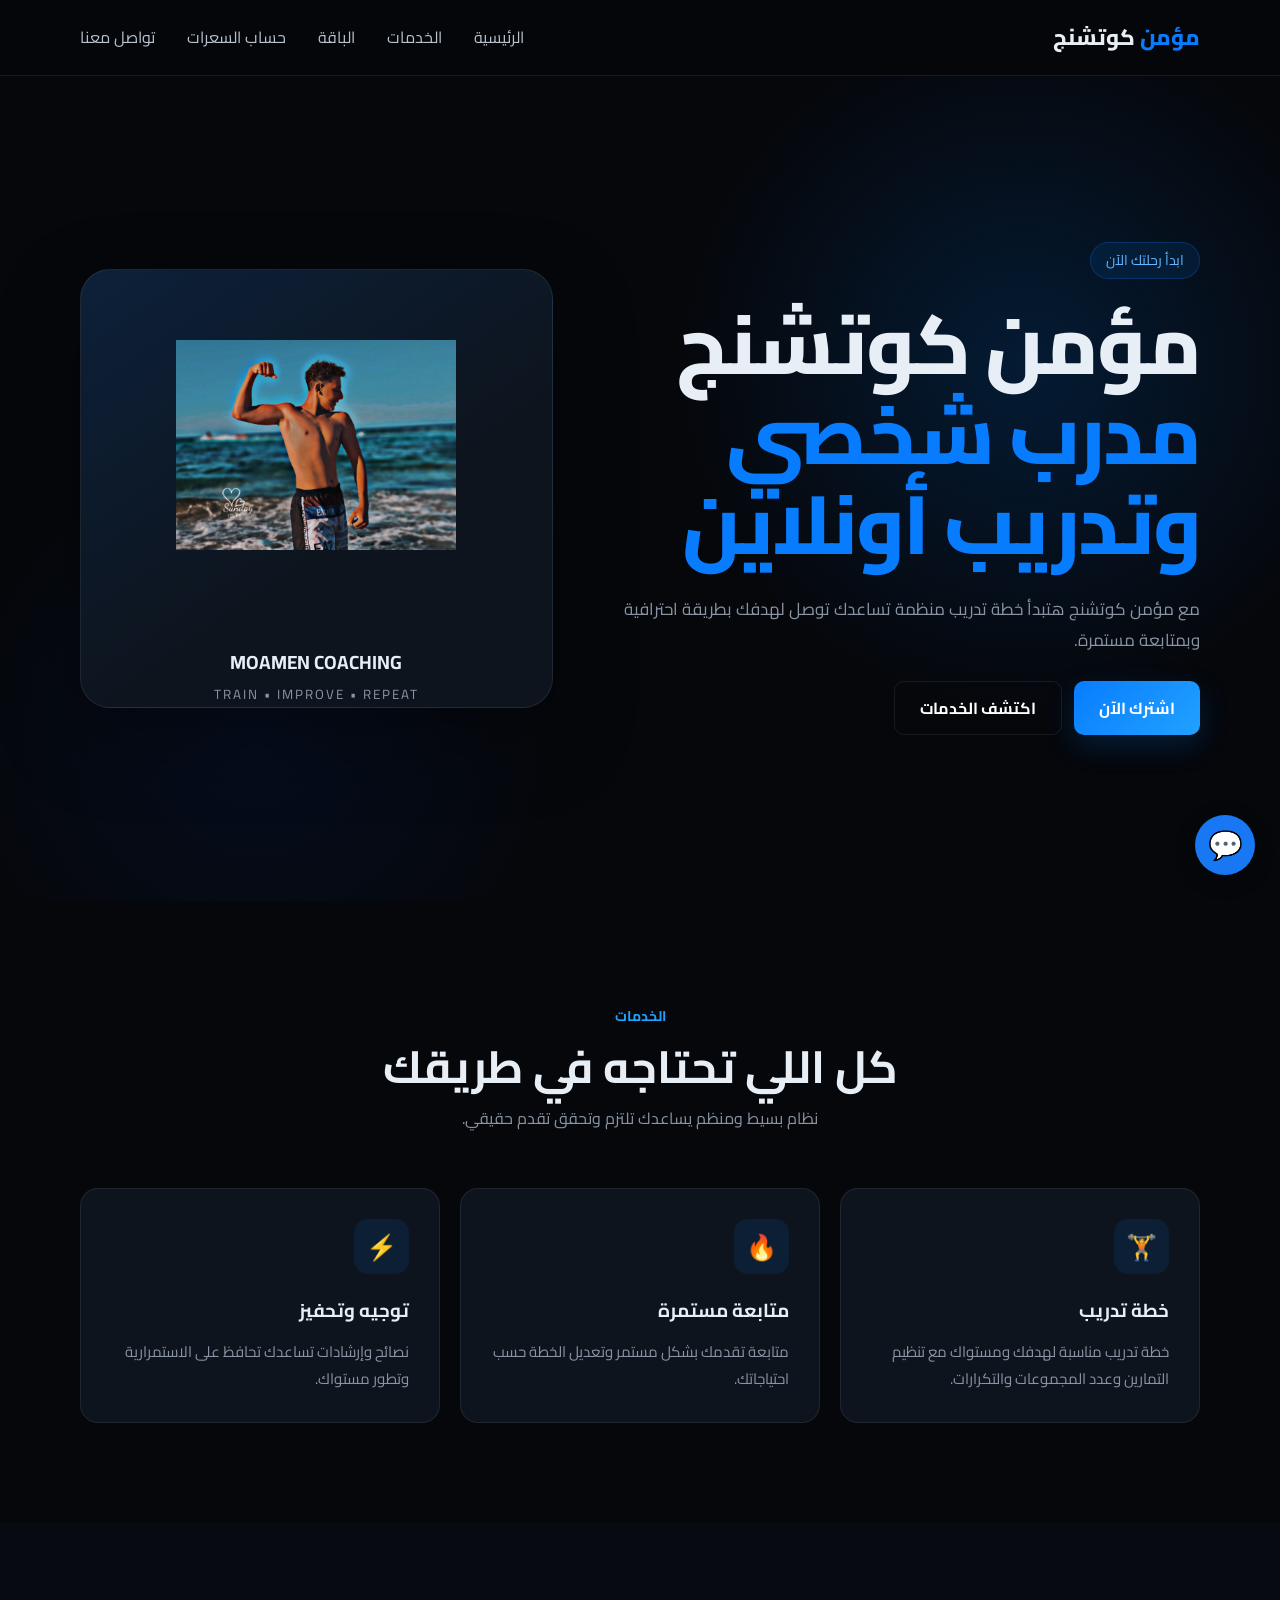
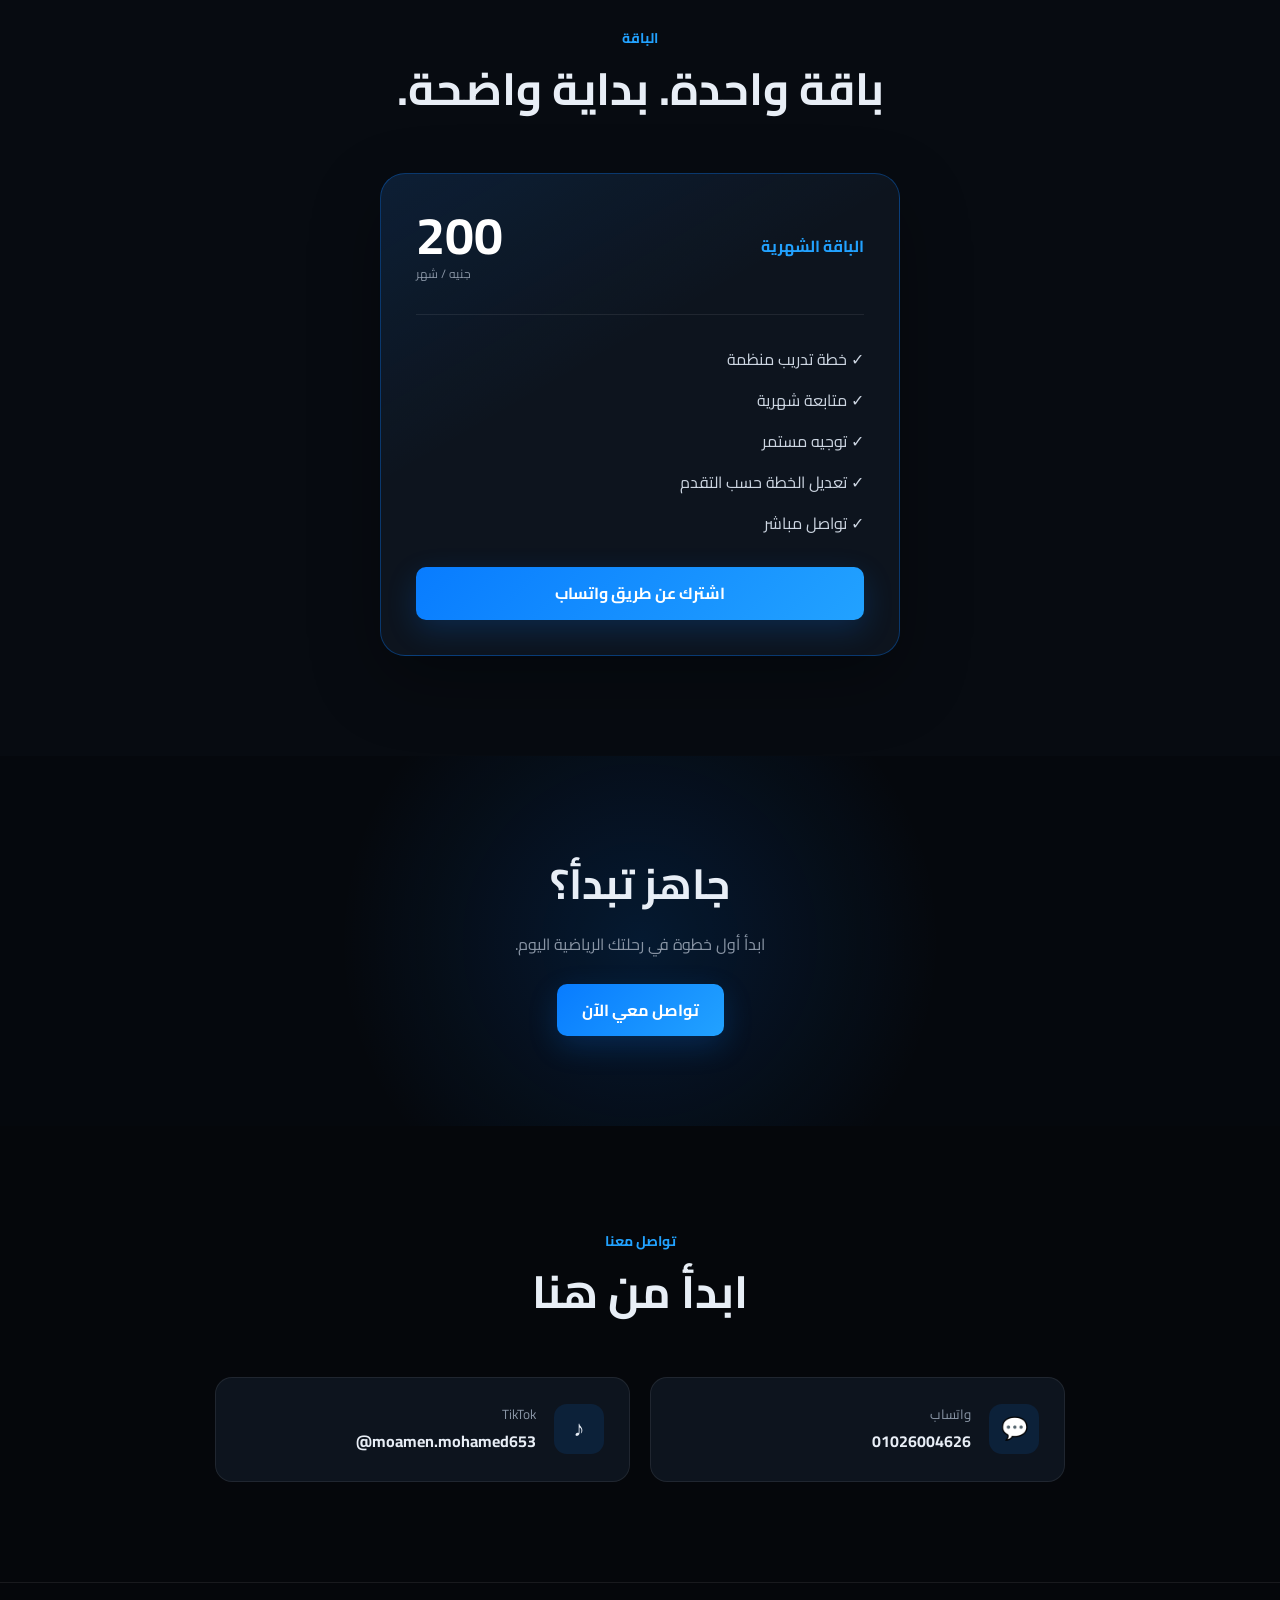
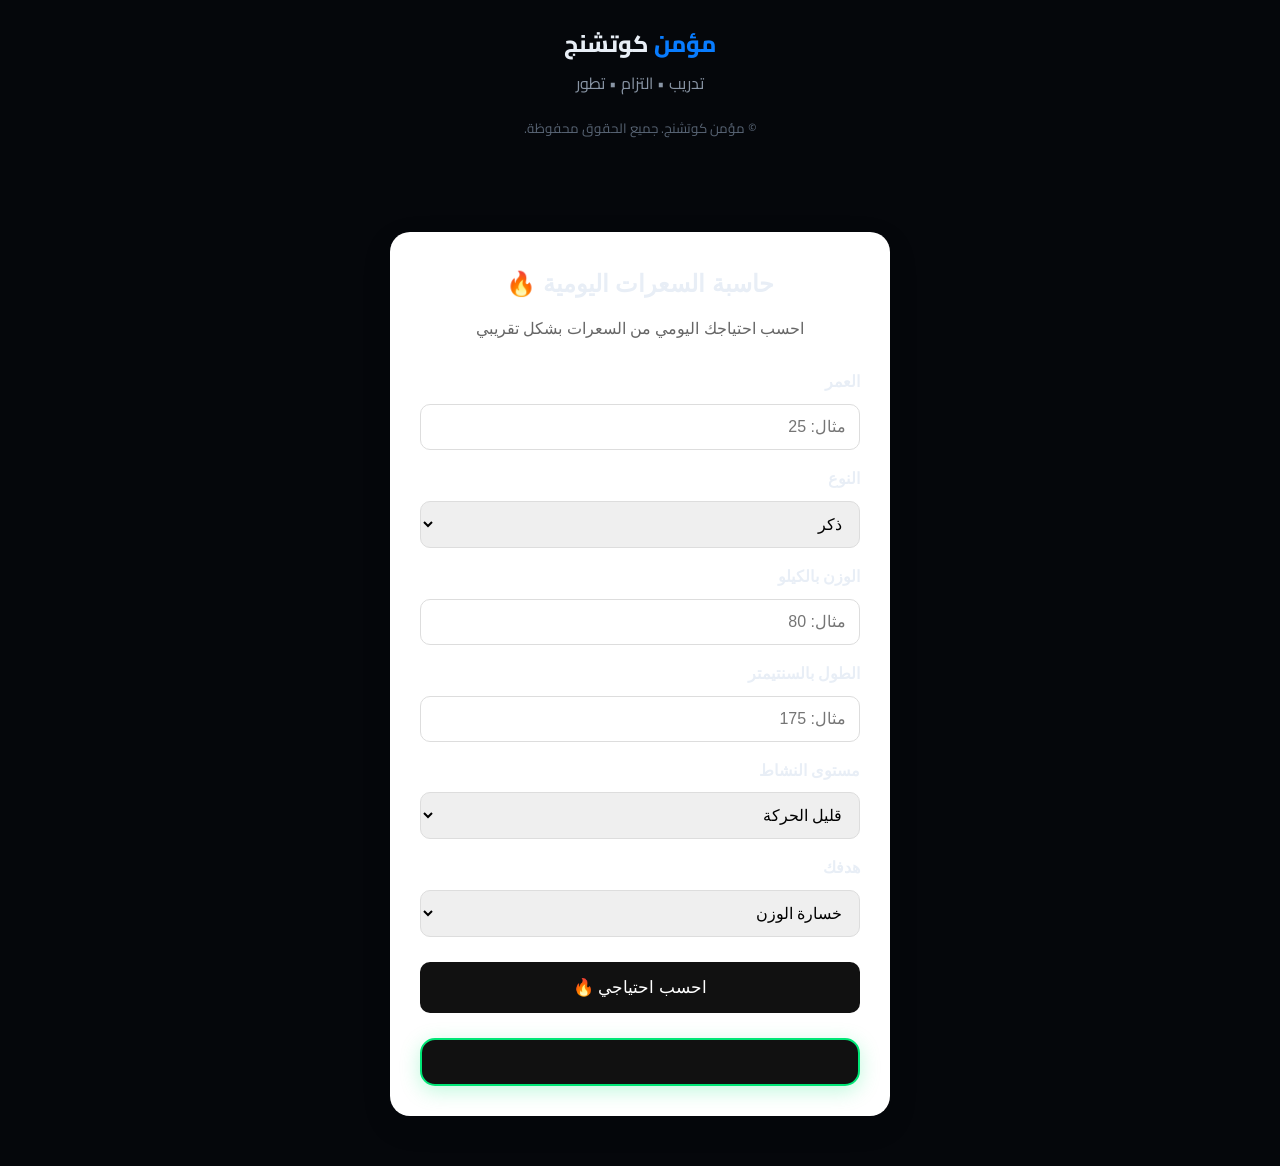
<file: index.html>
<!DOCTYPE html>
<html lang="ar-EG" dir="rtl">
<head>
<meta charset="UTF-8">
<meta name="viewport" content="width=device-width, initial-scale=1.0">   
<meta name="description" content="مؤمن كوتشنج يقدم تدريب شخصي أونلاين، خطط تدريب ومتابعة مستمرة لمساعدتك على تحقيق أهدافك الرياضية.">
<meta name="keywords" content="moamen-coaching, مدرب شخصي, تدريب أونلاين, تدريب رياضي, خطط تدريب, كوتش جيم, تدريب شخصي مصر">
    <title>مؤمن كوتشنج | مدرب شخصي وتدريب أونلاين في مصر</title>
<link rel="canonical" href="https://moamenoa-byte.github.io/moamen-coaching/">
<meta property="og:title" content="مؤمن كوتشنج | مدرب شخصي وتدريب أونلاين في مصر">
<meta property="og:description" content="تدريب شخصي أونلاين، خطط تدريب ومتابعة مستمرة لتحقيق أهدافك الرياضية.">
<meta property="og:url" content="https://moamenoa-byte.github.io/moamen-coaching/">
<meta property="og:type" content="website">
<meta property="og:image" content="https://moamenoa-byte.github.io/moamen-coaching/profile.jpg">
<meta property="og:image:alt" content="مؤمن كوتشنج - مدرب شخصي وتدريب أونلاين">
    <link rel="preconnect" href="https://fonts.googleapis.com">
    <link rel="preconnect" href="https://fonts.gstatic.com" crossorigin>
    <link href="https://fonts.googleapis.com/css2?family=Cairo:wght@400;600;700;800&display=swap" rel="stylesheet">

    <link rel="stylesheet" href="style.css">
</head>

<body>
    <!-- Navigation -->
    <header class="header">
        <nav class="navbar container">
            <a href="#home" class="logo">
                <span>مؤمن</span> كوتشنج
            </a>

            <button class="menu-btn" id="menuBtn" aria-label="فتح القائمة">
                ☰
            </button>

            <ul class="nav-links" id="navLinks">
                <li><a href="#home">الرئيسية</a></li>
                <li><a href="#services">الخدمات</a></li>
                <li><a href="#plans">الباقة</a></li>
                <a href="#calorie-calculator" class="calorie-link">حساب السعرات</a>
                <li><a href="#contact">تواصل معنا</a></li>
            </ul>
        </nav>
    </header>

    <main>

        <!-- Hero -->
        <section class="hero" id="home">
            <div class="hero-content container">

                <div class="hero-text">
                    <span class="badge">ابدأ رحلتك الآن</span>

 <h1>
    مؤمن كوتشنج
    <br>
    <span>مدرب شخصي وتدريب أونلاين</span>
</h1>

                    <p>
                        مع مؤمن كوتشنج هتبدأ خطة تدريب منظمة
                        تساعدك توصل لهدفك بطريقة احترافية وبمتابعة مستمرة.
                    </p>

                    <div class="hero-buttons">
                        <a href="#plans" class="btn primary">اشترك الآن</a>
                        <a href="#services" class="btn secondary">اكتشف الخدمات</a>
                    </div>
                </div>

                <div class="hero-card">                   
                 <img src="profile.jpg" alt="مؤمن كوتشنج مدرب شخصي وتدريب أونلاين">  
                    <div class="hero-card-text">
                        <strong>MOAMEN COACHING</strong>
                        <small>TRAIN • IMPROVE • REPEAT</small>
                    </div>
                </div>

            </div>
        </section>

        <!-- Services -->
        <section class="section" id="services">
            <div class="container">

                <div class="section-title">
                    <span>الخدمات</span>
                    <h2>كل اللي تحتاجه في طريقك</h2>
                    <p>نظام بسيط ومنظم يساعدك تلتزم وتحقق تقدم حقيقي.</p>
                </div>

                <div class="services-grid">

                    <article class="service-card">
                        <div class="icon">🏋️</div>
                        <h3>خطة تدريب</h3>
                        <p>
                            خطة تدريب مناسبة لهدفك ومستواك مع تنظيم التمارين
                            وعدد المجموعات والتكرارات.
                        </p>
                    </article>

                    <article class="service-card">
                        <div class="icon">🔥</div>
                        <h3>متابعة مستمرة</h3>
                        <p>
                            متابعة تقدمك بشكل مستمر وتعديل الخطة حسب احتياجاتك.
                        </p>
                    </article>

                    <article class="service-card">
                        <div class="icon">⚡</div>
                        <h3>توجيه وتحفيز</h3>
                        <p>
                            نصائح وإرشادات تساعدك تحافظ على الاستمرارية
                            وتطور مستواك.
                        </p>
                    </article>

                </div>
            </div>
        </section>

        <!-- Plan -->
        <section class="section plan-section" id="plans">
            <div class="container">

                <div class="section-title">
                    <span>الباقة</span>
                    <h2>باقة واحدة. بداية واضحة.</h2>
                </div>

                <div class="plan-card">

                    <div class="plan-top">
                        <span class="plan-label">الباقة الشهرية</span>

                        <div class="price">
                            <strong>200</strong>
                            <span>جنيه / شهر</span>
                        </div>
                    </div>

                    <div class="plan-line"></div>

                    <ul class="features">
                        <li>✓ خطة تدريب منظمة</li>
                        <li>✓ متابعة شهرية</li>
                        <li>✓ توجيه مستمر</li>
                        <li>✓ تعديل الخطة حسب التقدم</li>
                        <li>✓ تواصل مباشر</li>
                    </ul>

                    <a
                        href="https://wa.me/201026004626"
                        target="_blank"
                        class="btn primary full">
                        اشترك عن طريق واتساب
                    </a>

                </div>
            </div>
        </section>

        <!-- CTA -->
        <section class="cta">
            <div class="container">
                <h2>جاهز تبدأ؟</h2>
                <p>ابدأ أول خطوة في رحلتك الرياضية اليوم.</p>

                <a
                    href="https://wa.me/201140957645"
                    target="_blank"
                    class="btn primary">
                    تواصل معي الآن
                </a>
            </div>
        </section>

        <!-- Contact -->
        <section class="section contact-section" id="contact">
            <div class="container">

                <div class="section-title">
                    <span>تواصل معنا</span>
                    <h2>ابدأ من هنا</h2>
                </div>

                <div class="contact-grid">

                    <a
                        class="contact-card"
                        href="https://wa.me/201026004626"
                        target="_blank">
                        <span class="contact-icon">💬</span>
                        <div>
                            <small>واتساب</small>
                            <strong>01026004626</strong>
                        </div>
                    </a>

                    <a
                        class="contact-card"
                        href="https://www.tiktok.com/@moamen.mohamed653"
                        target="_blank">
                        <span class="contact-icon">♪</span>
                        <div>
                            <small>TikTok</small>
                            <strong>@moamen.mohamed653</strong>
                        </div>
                    </a>

                </div>
            </div>
        </section>

    </main>

    <!-- Footer -->
    <footer class="footer">
        <div class="container">
            <div class="footer-logo">
                <span>مؤمن</span> كوتشنج
            </div>

            <p>
                تدريب • التزام • تطور
            </p>

            <small>
                © <span id="year"></span> مؤمن كوتشنج. جميع الحقوق محفوظة.
            </small>
        </div>
    </footer>
 
    <script src="script.js"></script>
    <!-- حاسبة السعرات -->
<section id="calorie-calculator" dir="rtl">
  <div class="calculator-box">
    <h2>حاسبة السعرات اليومية 🔥</h2>
    <p>احسب احتياجك اليومي من السعرات بشكل تقريبي</p>

    <label>العمر</label>
    <input type="number" id="age" placeholder="مثال: 25">

    <label>النوع</label>
    <select id="gender">
      <option value="male">ذكر</option>
      <option value="female">أنثى</option>
    </select>

    <label>الوزن بالكيلو</label>
    <input type="number" id="weight" placeholder="مثال: 80">

    <label>الطول بالسنتيمتر</label>
    <input type="number" id="height" placeholder="مثال: 175">

    <label>مستوى النشاط</label>
    <select id="activity">
      <option value="1.2">قليل الحركة</option>
      <option value="1.375">نشاط خفيف</option>
      <option value="1.55">نشاط متوسط</option>
      <option value="1.725">نشاط عالي</option>
      <option value="1.9">نشاط عالي جدًا</option>
    </select>

    <label>هدفك</label>
    <select id="goal">
      <option value="lose">خسارة الوزن</option>
      <option value="maintain">تثبيت الوزن</option>
      <option value="gain">زيادة الوزن</option>
    </select>

    <button onclick="calculateCalories()">احسب احتياجي 🔥</button>

    <div id="result"></div>
  </div>
</section>

<style>
  #calorie-calculator {
    padding: 50px 20px;
    font-family: Arial, sans-serif;
  }

  .calculator-box {
    max-width: 500px;
    margin: auto;
    padding: 30px;
    border-radius: 20px;
    background: #ffffff;
    box-shadow: 0 10px 30px rgba(0,0,0,0.12);
  }

  .calculator-box h2 {
    text-align: center;
    margin-bottom: 10px;
  }

  .calculator-box p {
    text-align: center;
    color: #666;
    margin-bottom: 25px;
  }

  .calculator-box label {
    display: block;
    margin-top: 15px;
    margin-bottom: 7px;
    font-weight: bold;
  }

  .calculator-box input,
  .calculator-box select {
    width: 100%;
    box-sizing: border-box;
    padding: 13px;
    border: 1px solid #ddd;
    border-radius: 10px;
    font-size: 16px;
  }

  .calculator-box button {
    width: 100%;
    margin-top: 25px;
    padding: 15px;
    border: none;
    border-radius: 10px;
    background: #111;
    color: white;
    font-size: 17px;
    cursor: pointer;
  }

  .calculator-box button:hover {
    background: #333;
  }

  #result {
  margin-top: 25px;
  padding: 22px;
  border-radius: 15px;
  background: #111111;
  color: #ffffff;
  text-align: center;
  font-size: 22px;
  font-weight: bold;
  line-height: 1.8;
  border: 2px solid #00e676;
  box-shadow: 0 5px 20px rgba(0, 230, 118, 0.25);
}

#result strong {
  display: block;
  color: #00e676;
  font-size: 30px;
  margin-top: 8px;
}

#result small {
  display: block;
  color: #cccccc;
  font-size: 13px;
  margin-top: 10px;
}

  
</style>

<script>
function calculateCalories() {
  const age = Number(document.getElementById("age").value);
  const weight = Number(document.getElementById("weight").value);
  const height = Number(document.getElementById("height").value);
  const gender = document.getElementById("gender").value;
  const activity = Number(document.getElementById("activity").value);
  const goal = document.getElementById("goal").value;
  const result = document.getElementById("result");

  if (!age || !weight || !height) {
    result.innerHTML = "من فضلك املأ كل البيانات أولًا.";
    return;
  }

  let bmr;

  if (gender === "male") {
    bmr = (10 * weight) + (6.25 * height) - (5 * age) + 5;
  } else {
    bmr = (10 * weight) + (6.25 * height) - (5 * age) - 161;
  }

  let calories = bmr * activity;

  if (goal === "lose") {
    calories -= 400;
  } else if (goal === "gain") {
    calories += 300;
  }

  calories = Math.round(calories);

  result.innerHTML = `
    احتياجك اليومي التقريبي هو:
    <strong>${calories} سعر حراري</strong>
    <br>
    <small>النتيجة تقديرية وليست بديلًا عن تقييم متخصص.</small>
  `;
}
</script>
<!-- زر الشات العائم -->
<div id="chat-button" onclick="toggleChat()">💬</div>

<style>
  #chat-button {
    position: fixed;
    bottom: 25px;
    right: 25px;
    width: 60px;
    height: 60px;
    background: #1877f2;
    color: white;
    border-radius: 50%;
    display: flex;
    align-items: center;
    justify-content: center;
    font-size: 28px;
    cursor: pointer;
    z-index: 9999;
    box-shadow: 0 5px 20px rgba(0, 0, 0, 0.25);
  }

  #chat-button:hover {
    background: #0d65d9;
  }
</style>
<div id="chat-box">
  <div id="chat-header">
    مساعد الموقع
    <button onclick="toggleChat()">×</button>
  </div>

  <div id="chat-messages">
    <div class="bot-message">
      أهلًا بك 👋<br>
      اكتب سؤالك وسأساعدك.
    </div>
    <div id="quick-questions">
  <button onclick="document.getElementById('user-message').value='البرامج التدريبية'">البرامج التدريبية</button>
  <button onclick="document.getElementById('user-message').value='الأسعار'">الأسعار</button>
  <button onclick="document.getElementById('user-message').value='إزاي أبدأ؟'">إزاي أبدأ؟</button>
  <button onclick="document.getElementById('user-message').value='طريقة التواصل'">طريقة التواصل</button>
  <button onclick="document.getElementById('user-message').value='حاسبة السعرات'">حاسبة السعرات</button>
  <button onclick="document.getElementById('user-message').value='هل يوجد نظام غذائي؟'">نظام غذائي</button>
  <button onclick="document.getElementById('user-message').value='هل البرنامج مناسب للمبتدئين؟'">للمبتدئين؟</button>
  <button onclick="document.getElementById('user-message').value='مدة البرنامج كام؟'">مدة البرنامج</button>
  <button onclick="document.getElementById('user-message').value='هل يوجد متابعة؟'">المتابعة</button>
  <button onclick="document.getElementById('user-message').value='طرق الدفع إيه؟'">طرق الدفع</button>
</div>

  </div>

  <div id="chat-input">
    <input type="text" id="user-message" placeholder="اكتب سؤالك هنا...">
    <button onclick="sendMessage()">إرسال</button>
  </div>
</div>

<style>
  #chat-box {
    display: none;
    position: fixed;
    bottom: 95px;
    right: 25px;
    width: 330px;
    background: white;
    border-radius: 18px;
    overflow: hidden;
    box-shadow: 0 10px 30px rgba(0,0,0,0.3);
    z-index: 9998;
    direction: rtl;
  }

  #chat-header {
    background: #1877f2;
    color: white;
    padding: 15px;
    font-weight: bold;
    display: flex;
    justify-content: space-between;
  }

  #chat-header button {
    background: none;
    border: none;
    color: white;
    font-size: 22px;
    cursor: pointer;
  }

  #chat-messages {
    height: 280px;
    padding: 15px;
    overflow-y: auto;
    background: #f4f6f8;
  }

  .bot-message {
    background: #1877f2;
    color: white;
    padding: 10px;
    border-radius: 12px;
    margin-bottom: 10px;
  }

  #chat-input {
    display: flex;
    gap: 5px;
    padding: 10px;
  }

  #chat-input input {
    flex: 1;
    padding: 10px;
    border: 1px solid #ddd;
    border-radius: 8px;
  }

  #chat-input button {
    background: #1877f2;
    color: white;
    border: none;
    border-radius: 8px;
    padding: 10px 14px;
    cursor: pointer;
  }
</style>
<script>
function toggleChat() {
  const chat = document.getElementById("chat-box");

  if (chat.style.display === "block") {
    chat.style.display = "none";
  } else {
    chat.style.display = "block";
  }
}
function sendMessage() {
  const input = document.getElementById("user-message");
  const messages = document.getElementById("chat-messages");

  const question = input.value.trim();

  if (!question) return;

  messages.innerHTML += `
    <div style="
      background:#e8f0fe;
      color:#111;
      padding:10px;
      border-radius:12px;
      margin-bottom:10px;
      text-align:right;
    ">
      ${question}
    </div>
  `;

  let answer = "ممكن توضح سؤالك أكتر؟";

  if (question.includes("برنامج") || question.includes("برامج")) {
    answer = "لدينا برامج تدريب مختلفة حسب هدفك. يمكنك التواصل معنا لمعرفة التفاصيل.";

  } else if (question.includes("سعر") || question.includes("أسعار")) {
    answer = "لمعرفة الأسعار الحالية، يمكنك التواصل معنا من خلال الموقع.";

  } else if (question.includes("ابدأ") || question.includes("أبدأ")) {
    answer = "ابدأ بتحديد هدفك، وبعدها تواصل معنا لاختيار البرنامج المناسب.";

  } else if (question.includes("تواصل") || question.includes("واتساب")) {
    answer = "يمكنك التواصل معنا من خلال زر التواصل الموجود في الموقع.";

  } else if (question.includes("سعرات") || question.includes("السعرات")) {
    answer = "يمكنك استخدام حاسبة السعرات الموجودة في الموقع لمعرفة احتياجك اليومي التقريبي.";

  } else if (
    question.includes("غذاء") ||
    question.includes("غذائي") ||
    question.includes("نظام غذائي")
  ) {
    answer = "يمكنك معرفة تفاصيل النظام الغذائي المتاح من خلال التواصل معنا.";

  } else if (
    question.includes("مبتدئ") ||
    question.includes("مبتدئين")
  ) {
    answer = "نعم، يمكن اختيار البرنامج المناسب حسب مستواك وهدفك.";

  } else if (
    question.includes("مدة") ||
    question.includes("البرنامج كام")
  ) {
    answer = "مدة البرنامج تختلف حسب نوع البرنامج. تواصل معنا لمعرفة التفاصيل.";

  } else if (
    question.includes("متابعة") ||
    question.includes("متابعه")
  ) {
    answer = "تتوفر المتابعة حسب نوع البرنامج.";

  } else if (
    question.includes("دفع") ||
    question.includes("الدفع")
  ) {
    answer = "لمعرفة طرق الدفع المتاحة، تواصل معنا مباشرة.";
  }

  messages.innerHTML += `
    <div style="
      background:#1877f2;
      color:white;
      padding:10px;
      border-radius:12px;
      margin-bottom:10px;
      text-align:right;
    ">
      ${answer}
    </div>
  `;

  input.value = "";
  messages.scrollTop = messages.scrollHeight;
}
</script>

</body>
</html>
</file>
<file: style.css>
:root {
    --black: #05070b;
    --dark: #0a0f17;
    --card: #0d141e;
    --blue: #087cff;
    --blue-light: #22a2ff;
    --white: #ffffff;
    --text: #e8eef6;
    --muted: #8995a5;
    --border: rgba(255, 255, 255, 0.08);
}

* {
    margin: 0;
    padding: 0;
    box-sizing: border-box;
}

html {
    scroll-behavior: smooth;
}

body {
    font-family: "Cairo", sans-serif;
    background: var(--black);
    color: var(--text);
    line-height: 1.8;
}

a {
    color: inherit;
    text-decoration: none;
}

.container {
    width: min(1120px, 92%);
    margin: auto;
}

/* Header */
.header {
    position: sticky;
    top: 0;
    z-index: 1000;
    background: rgba(5, 7, 11, 0.88);
    backdrop-filter: blur(14px);
    border-bottom: 1px solid var(--border);
}

.navbar {
    min-height: 75px;
    display: flex;
    align-items: center;
    justify-content: space-between;
}

.logo {
    font-size: 22px;
    font-weight: 800;
}

.logo span,
.footer-logo span {
    color: var(--blue);
}

.nav-links {
    display: flex;
    gap: 32px;
    list-style: none;
}

.nav-links a {
    color: #b9c3d0;
    transition: 0.25s;
}

.nav-links a:hover {
    color: var(--blue-light);
}

.menu-btn {
    display: none;
    border: 0;
    background: transparent;
    color: white;
    font-size: 28px;
    cursor: pointer;
}

/* Hero */
.hero {
    min-height: calc(100vh - 75px);
    display: flex;
    align-items: center;
    overflow: hidden;
    background:
        radial-gradient(
            circle at 80% 35%,
            rgba(0, 126, 255, 0.17),
            transparent 30%
        ),
        radial-gradient(
            circle at 20% 80%,
            rgba(0, 89, 255, 0.08),
            transparent 25%
        );
}

.hero-content {
    display: grid;
    grid-template-columns: 1.1fr 0.9fr;
    align-items: center;
    gap: 70px;
}

.badge {
    display: inline-block;
    color: #63b7ff;
    background: rgba(8, 124, 255, 0.1);
    border: 1px solid rgba(8, 124, 255, 0.25);
    border-radius: 50px;
    padding: 5px 15px;
    margin-bottom: 20px;
    font-size: 14px;
}

.hero h1 {
    font-size: clamp(45px, 7vw, 82px);
    line-height: 1.1;
    font-weight: 800;
    letter-spacing: -2px;
}

.hero h1 span {
    color: var(--blue);
}

.hero p {
    max-width: 620px;
    margin: 25px 0;
    color: var(--muted);
    font-size: 17px;
}

.hero-buttons {
    display: flex;
    gap: 12px;
    flex-wrap: wrap;
}

.btn {
    display: inline-flex;
    align-items: center;
    justify-content: center;
    padding: 12px 25px;
    border-radius: 10px;
    font-weight: 700;
    transition: 0.25s;
}

.btn.primary {
    background: linear-gradient(
        135deg,
        var(--blue),
        var(--blue-light)
    );
    color: white;
    box-shadow: 0 10px 30px rgba(8, 124, 255, 0.2);
}

.btn.primary:hover {
    transform: translateY(-2px);
    box-shadow: 0 15px 35px rgba(8, 124, 255, 0.32);
}

.btn.secondary {
    border: 1px solid var(--border);
    color: white;
}

.btn.secondary:hover {
    border-color: var(--blue);
    color: #59b3ff;
}

/* Hero Card */
.hero-card {
    min-height: 420px;
    border: 1px solid var(--border);
    border-radius: 30px;
    background:
        linear-gradient(
            145deg,
            rgba(8, 124, 255, 0.12),
            transparent 60%
        ),
        var(--card);
    display: flex;
    flex-direction: column;
    align-items: center;
    justify-content: center;
    box-shadow: 0 30px 80px rgba(0, 0, 0, 0.35);
}

.circle {
    width: 230px;
    height: 230px;
    border-radius: 50%;
    border: 2px solid var(--blue);
    display: flex;
    align-items: center;
    justify-content: center;
    background: radial-gradient(
        circle,
        #10253c,
        #07101b
    );
    box-shadow:
        0 0 40px rgba(8, 124, 255, 0.2),
        inset 0 0 40px rgba(8, 124, 255, 0.12);
}

.circle span {
    color: var(--blue-light);
    font-size: 27px;
    font-weight: 800;
    transform: rotate(-12deg);
}

.hero-card-text {
    text-align: center;
    margin-top: 25px;
}

.hero-card-text strong {
    display: block;
    font-size: 19px;
}

.hero-card-text small {
    color: var(--muted);
    letter-spacing: 2px;
}

/* Sections */
.section {
    padding: 100px 0;
}

.section-title {
    text-align: center;
    max-width: 650px;
    margin: 0 auto 55px;
}

.section-title > span {
    color: var(--blue-light);
    font-size: 14px;
    font-weight: 700;
}

.section-title h2 {
    font-size: clamp(30px, 5vw, 45px);
    line-height: 1.3;
    margin: 8px 0;
}

.section-title p {
    color: var(--muted);
}

/* Services */
.services-grid {
    display: grid;
    grid-template-columns: repeat(3, 1fr);
    gap: 20px;
}

.service-card {
    background: var(--card);
    border: 1px solid var(--border);
    border-radius: 18px;
    padding: 30px;
    transition: 0.3s;
}

.service-card:hover {
    transform: translateY(-7px);
    border-color: rgba(8, 124, 255, 0.45);
}

.icon {
    width: 55px;
    height: 55px;
    display: grid;
    place-items: center;
    border-radius: 14px;
    background: rgba(8, 124, 255, 0.1);
    font-size: 25px;
    margin-bottom: 20px;
}

.service-card h3 {
    margin-bottom: 10px;
}

.service-card p {
    color: var(--muted);
    font-size: 15px;
}

/* Plan */
.plan-section {
    background: #070b11;
}

.plan-card {
    max-width: 520px;
    margin: auto;
    background:
        linear-gradient(
            150deg,
            rgba(8, 124, 255, 0.1),
            transparent 40%
        ),
        var(--card);
    border: 1px solid rgba(8, 124, 255, 0.35);
    border-radius: 25px;
    padding: 35px;
    box-shadow: 0 25px 70px rgba(0, 0, 0, 0.3);
}

.plan-top {
    display: flex;
    justify-content: space-between;
    align-items: center;
    gap: 20px;
}

.plan-label {
    font-weight: 700;
    color: var(--blue-light);
}

.price {
    text-align: left;
}

.price strong {
    font-size: 52px;
    color: white;
    line-height: 1;
}

.price span {
    display: block;
    color: var(--muted);
    font-size: 12px;
}

.plan-line {
    height: 1px;
    background: var(--border);
    margin: 30px 0;
}

.features {
    list-style: none;
    display: grid;
    gap: 12px;
    margin-bottom: 30px;
}

.features li {
    color: #cdd6e2;
}

.full {
    width: 100%;
}

/* CTA */
.cta {
    padding: 90px 0;
    text-align: center;
    background:
        radial-gradient(
            circle at center,
            rgba(8, 124, 255, 0.15),
            transparent 45%
        ),
        #05080d;
}

.cta h2 {
    font-size: 42px;
}

.cta p {
    color: var(--muted);
    margin: 8px 0 25px;
}

/* Contact */
.contact-grid {
    display: grid;
    grid-template-columns: repeat(2, 1fr);
    gap: 20px;
    max-width: 850px;
    margin: auto;
}

.contact-card {
    display: flex;
    align-items: center;
    gap: 18px;
    padding: 25px;
    background: var(--card);
    border: 1px solid var(--border);
    border-radius: 17px;
    transition: 0.25s;
}

.contact-card:hover {
    border-color: var(--blue);
    transform: translateY(-3px);
}

.contact-icon {
    width: 50px;
    height: 50px;
    border-radius: 13px;
    display: grid;
    place-items: center;
    background: rgba(8, 124, 255, 0.12);
    font-size: 22px;
}

.contact-card small {
    display: block;
    color: var(--muted);
}

.contact-card strong {
    direction: ltr;
    display: block;
}

/* Footer */
.footer {
    border-top: 1px solid var(--border);
    padding: 40px 0;
    text-align: center;
}

.footer-logo {
    font-size: 23px;
    font-weight: 800;
}

.footer p {
    color: var(--muted);
    margin: 5px 0 15px;
}

.footer small {
    color: #586474;
}

/* Mobile */
@media (max-width: 800px) {

    .menu-btn {
        display: block;
    }

    .nav-links {
        position: absolute;
        top: 75px;
        right: 4%;
        left: 4%;
        display: none;
        flex-direction: column;
        gap: 0;
        background: #0a0f17;
        border: 1px solid var(--border);
        border-radius: 14px;
        overflow: hidden;
    }

    .nav-links.active {
        display: flex;
    }

    .nav-links li {
        border-bottom: 1px solid var(--border);
    }

    .nav-links li:last-child {
        border-bottom: 0;
    }

    .nav-links a {
        display: block;
        padding: 14px 20px;
    }

    .hero {
        min-height: auto;
        padding: 80px 0;
    }

    .hero-content {
        grid-template-columns: 1fr;
        gap: 45px;
        text-align: center;
    }

    .hero p {
        margin: 20px auto;
    }

    .hero-buttons {
        justify-content: center;
    }

    .hero-card {
        min-height: 330px;
    }

    .circle {
        width: 180px;
        height: 180px;
    }

    .circle span {
        font-size: 21px;
    }

    .services-grid {
        grid-template-columns: 1fr;
    }

    .contact-grid {
        grid-template-columns: 1fr;
    }

    .plan-top {
        align-items: flex-start;
    }
}

@media (max-width: 480px) {

    .section {
        padding: 75px 0;
    }

    .hero h1 {
        font-size: 46px;
    }

    .plan-card {
        padding: 25px 20px;
    }

    .price strong {
        font-size: 42px;
    }

    .btn {
        width: 100%;
    }

    .hero-buttons {
        width: 100%;
    }
}.hero-card img {
    width: 280px;
    height: 350px;
    object-fit: contain;
    display: block;
    margin: 0 auto;
}
</file>
